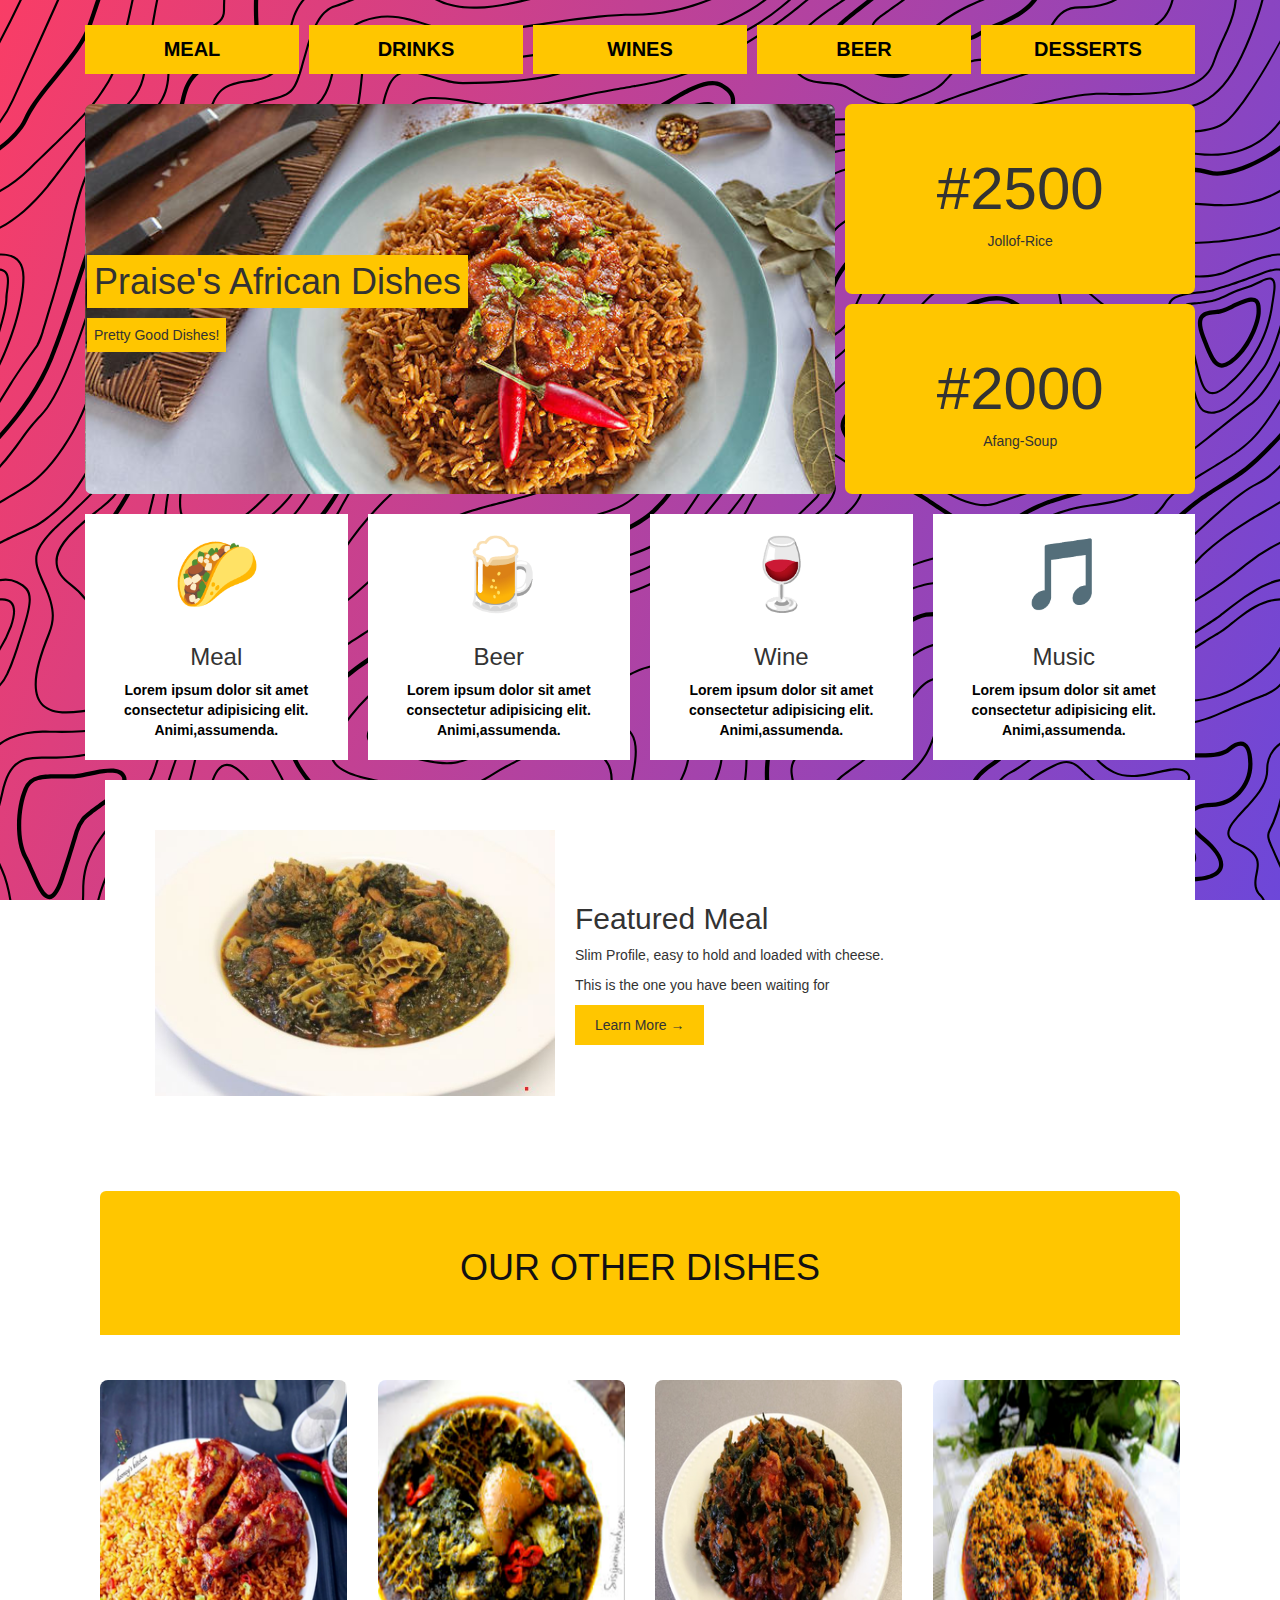
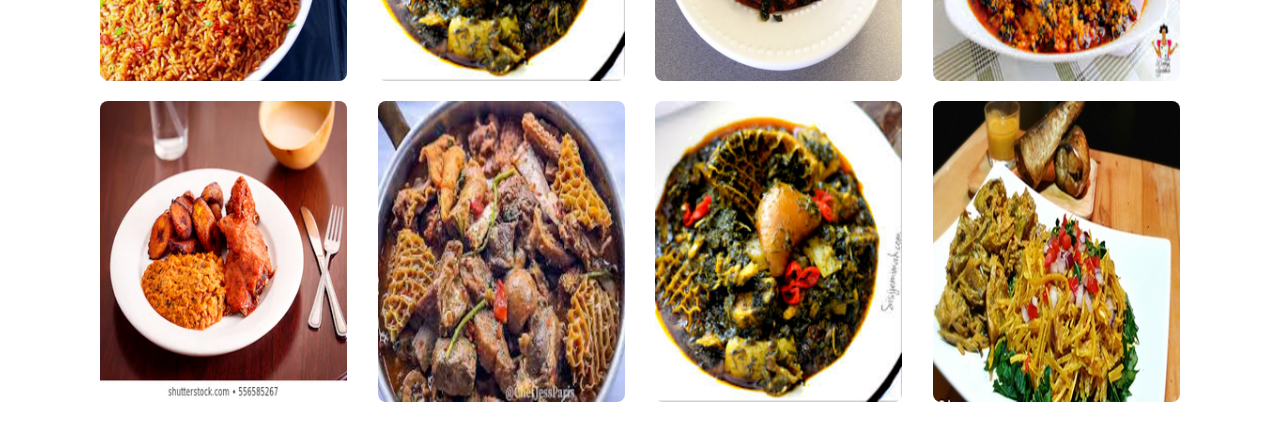
<file: index.html>
<!DOCTYPE html>

<head>
  <meta charset="utf-8">
  <meta name="Praise Akobundu" content="ResponsiveStie">
  
  <!-- Style CSS -->
  <link rel="stylesheet" href="style.css">
  <!-- Bootstrap -->
  <link rel="stylesheet" href="css/bootstrap.min.css">
  <link rel="stylesheet" href="css/bootstrap-grid.css">
  <!-- Google Fonts -->
  <link href="https://fonts.googleapis.com/css?family=Merriweather+Sans:300,300i,400,400i,700,700i,800,800i" rel="stylesheet">
  <!-- FontAwesome CSS -->
  <link href="css/font-awesome.min.css" rel="stylesheet">
  
<title>Responsive Website!</title>

</head>

<body>
    
<div class="container">  
<div class="all">
  <nav class="menu">
      
    <button aria-expanded="false" aria-controls="menu-list">
        <span class="open">☰</span>
        <span class="close">×</span>
        Menu
      </button>
      
      <ul id="menu-list">
        <li><a href="404-page.html">Meal</a></li>
        <li><a href="404-page.html">Drinks</a></li>
        <li><a href="404-page.html">Wines</a></li>
        <li><a href="404-page.html">Beer</a></li>
        <li> <a href="404-page.html">Desserts</a></li>
      </ul>
    </nav>

    <div class="top">
  <header class="hero">
    <h1>Praise's African Dishes</h1>
    <p>Pretty Good Dishes!</p>
  </header>
  <div class="cta cta1">
    <p class="price">#2500</p>
    <p>Jollof-Rice</p>
  </div>
  <div class="cta cta2">
    <p class="price">#2000</p>
    <p>Afang-Soup</p>
  </div>

</div>

<section class="features">
  <div class="feature">
    <span class="icon">🌮</span>
    <h3>Meal</h3>
    <p>Lorem ipsum dolor sit amet consectetur adipisicing elit. Animi,assumenda.</p>
  </div>
  <div class="feature">
    <span class="icon">🍺</span>
    <h3>Beer</h3>
    <p>Lorem ipsum dolor sit amet consectetur adipisicing elit. Animi,assumenda.</p>
  </div>
  <div class="feature">
    <span class="icon">🍷</span>
    <h3>Wine</h3>
    <p>Lorem ipsum dolor sit amet consectetur adipisicing elit. Animi,assumenda.</p>
  </div>
  <div class="feature">
    <span class="icon">🎵</span>
    <h3>Music</h3>
    <p>Lorem ipsum dolor sit amet consectetur adipisicing elit. Animi,assumenda.</p>
  </div>
</section>

<section class="about">
  <img src="img/Afang-Soup.jpg">
  <div class="about_details">
    <h2>Featured Meal</h2>
    <p>Slim Profile, easy to hold and loaded with cheese.</p>
    <p>This is the one you have been waiting for</p>
    <button>Learn More →</button>
  </div>
</section>

<div class="container">
  <div class="row">
    <div class=" col-12">
        <div class="page-caption">
            <h1 class="page-title">OUR OTHER DISHES</h1>
        </div>
    </div>
  </div>
</div>

<section class="gallery">
  <div class="col-xl-3 col-lg-3 col-md-6 col-sm-6 col-12 nopl nopr">
      <div class="t-block">
          <div class="t-img">
              <a href="#" class="imghover"><img src="./img/jollof-rice2.png" alt="" class="img-fluid"></a>
          </div>
      </div>
  </div>

  <div class="col-xl-3 col-lg-3 col-md-6 col-sm-6 col-12 nopl nopr">
    <div class="t-block">
        <div class="t-img">
            <a href="#" class="imghover"><img src="./img/ht.png" alt="" class="img-fluid"></a>
        </div>
    </div>
  </div>

  <div class="col-xl-3 col-lg-3 col-md-6 col-sm-6 col-12 nopl nopr">
      <div class="t-block">
          <div class="t-img">
              <a href="#" class="imghover"><img src="./img/Efo-riro4b2.png" alt="" class="img-fluid"></a>
          </div>
        </div>
  </div>
  
  <div class="col-xl-3 col-lg-3 col-md-6 col-sm-6 col-12 nopl nopr">
      <div class="t-block">
          <div class="t-img">
              <a href="#" class="imghover"><img src="./img/egusi.png" alt="" class="img-fluid"></a>
          </div>
      </div>
  </div>
  
  <div class="col-xl-3 col-lg-3 col-md-6 col-sm-6 col-12 nopl nopr">
    <div class="t-block">
        <div class="t-img">
            <a href="#" class="imghover"><img src="./img/west.png" alt="" class="img-fluid"></a>
        </div>
    </div>
  </div>

  <div class="col-xl-3 col-lg-3 col-md-6 col-sm-6 col-12 nopl nopr">
    <div class="t-block">
        <div class="t-img">
            <a href="#" class="imghover"><img src="./img/meat.png" alt="" class="img-fluid"></a>
        </div>
    </div>
</div>
<div class="col-xl-3 col-lg-3 col-md-6 col-sm-6 col-12 nopl nopr">
  <div class="t-block">
      <div class="t-img">
          <a href="#" class="imghover"><img src="./img/ht.png" alt="" class="img-fluid"></a>
      </div>
  </div>
</div>
<div class="col-xl-3 col-lg-3 col-md-6 col-sm-6 col-12 nopl nopr">
<div class="t-block">
    <div class="t-img">
        <a href="#" class="imghover"><img src="./img/ugba7.png" alt="" class="img-fluid"></a>
    </div>
</div>
</div>

</section>
</div>
<script>
const navButton = document.querySelector('button[aria-expanded]');

function toggleNav({ target }) {
  const expanded = target.getAttribute('aria-expanded') === 'true' || false;
  navButton.setAttribute('aria-expanded', !expanded);
}

navButton.addEventListener('click', toggleNav);
</script>

</body>

</html>
</file>
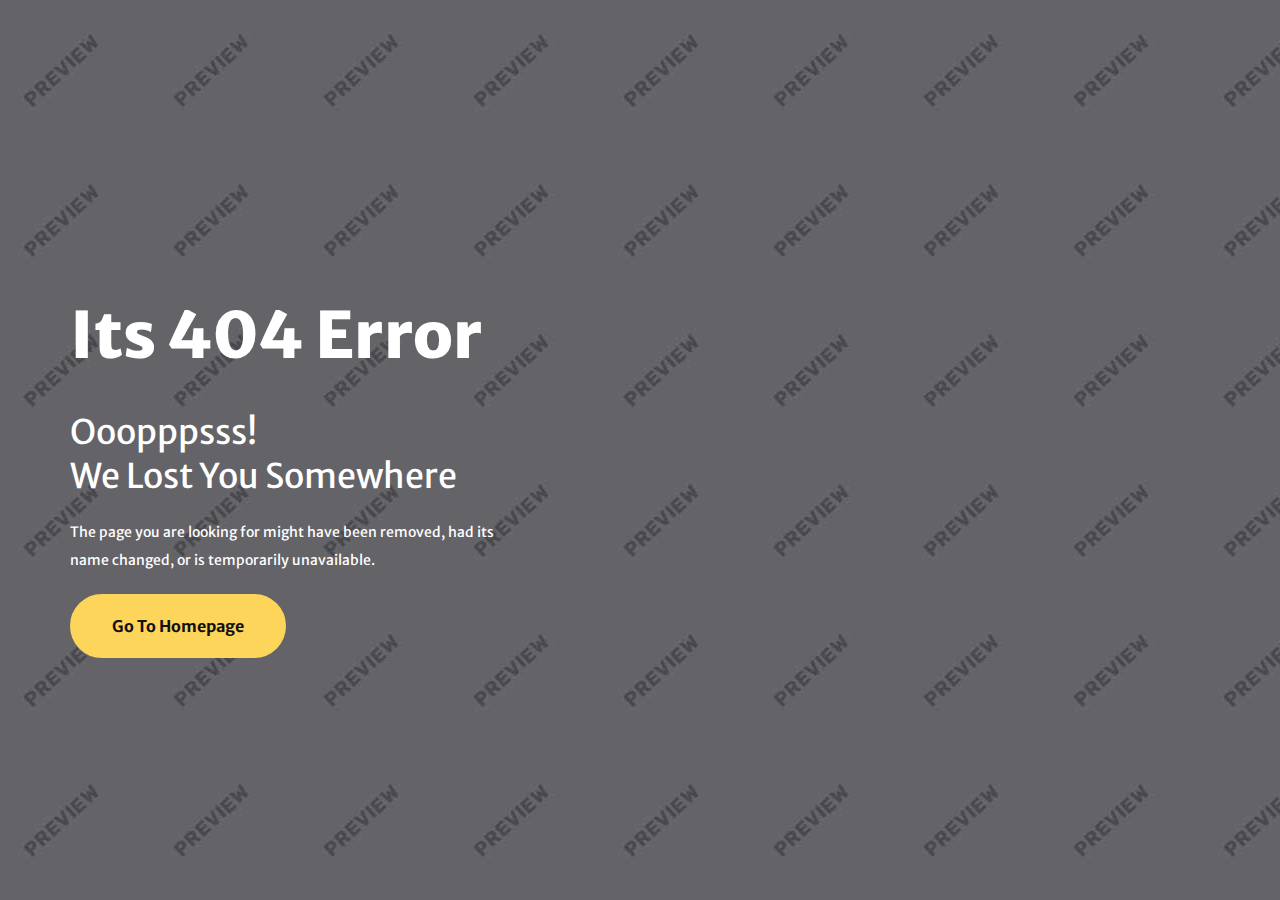
<file: 404-page.html>
<!DOCTYPE html>
<html lang="en">

<head>
    <meta charset="utf-8">
    <meta name="Praise Akobundu" content="ResponsiveStie">
    <title>404 Page</title>
    <!-- Bootstrap -->
    <link href="css/bootstrap.min.css" rel="stylesheet">
    <!-- Style CSS -->
    <link href="css/style.css" rel="stylesheet">
    <!-- Google Fonts -->
    <link href="https://fonts.googleapis.com/css?family=Merriweather+Sans:300,300i,400,400i,700,700i,800,800i" rel="stylesheet">
    <!-- FontAwesome CSS -->
    <link href="css/font-awesome.min.css" rel="stylesheet">
    
</head>
<!-- error-page -->
<body class="" style="background: url(./img/error_wrapper.jpg)no-repeat; background-position:top center; ">
    <div class="space-medium">
        <div class="container">
            <div class="row ">
                <!-- contact -->
                <div class="col-xl-5 col-lg-5 offset-1 col-md-5 col-sm-9 col-9 ">
                    <div class="error-block">
                        <h1 class="error-title">Its 404 Error</h1>
                        <div class="error-content">
                            <p class="error-text">Ooopppsss!
                                <br> We Lost You Somewhere</p>
                            <p>The page you are looking for might have been removed, had its name changed, or is temporarily unavailable.</p>
                            <a href="index.html" class="btn btn-primary">Go To Homepage</a>
                        </div>
                    </div>
                </div>
            </div>
        </div>
    </div>
</body>
<!-- /.error-page -->

</html>
</file>
<file: style.css>
body {
    background-image: url("img/topography/topography.svg"),
    linear-gradient(110deg, #f93d66, #6d47d9);
    background-attachment: fixed;
    background-size: 340px, auto;
    background-position: center;
    background-size: cover;
    font-size: 10px;
    font-family: 'Merriweather Sans', sans-serif; 
    -webkit-font-smoothing: antialiased; 

}
button {
  background: #ffc600;
  border: 0;
  padding: 10px 20px;
}

img {
  max-width: 100%;
}

/* .wrapper */

.all {
  display: grid;
  grid-gap: 20px;
}
.container {
  display: grid;
  padding: 5px;
}

.top {
  display: grid;
  grid-gap: 10px;
  grid-template-areas:
    "hero hero cta1"
    "hero hero cta2"
}

.hero {
  grid-area: hero;
  min-height: 390px;
  background: white url(img/little-lagos.jpg);
  background-size: cover;
  background-position: bottom right;
  padding: 2px;
  display: flex;
  flex-direction: column;
  align-items: start;
  justify-content: center;
  border-radius: 7px;
}

.hero > * {
  background:#ffc600;
  padding: 7px;
}

.cta {
  background: #ffc600;
  display: grid;
  align-items: center;
  justify-items: center;
  align-content: center;
}

.cta p {
  margin: 0;
}

.cta1 {
  grid-area: cta1;
  background: #ffc600;
  border-radius: 7px;
}

.cta2 {
  grid-area: cta2;
  background:#ffc600;
  border-radius: 7px;
}

.price {
  font-size: 60px;
  font-weight: 100;
  text-align: center;
}
.a{
  text-align: center;
  font-size: large;
  font-family: 'Montserrat', sans-serif;
}
/* Navigation */

.menu ul {
  display: grid;
  grid-gap: 10px;
  padding: 0;
  list-style: none;
  font-weight: bold;
  grid-template-columns: repeat(auto-fit, minmax(100px, 1fr));
}

.menu a {
  background: #ffc600;
  display: block;
  text-decoration: none;
  padding: 10px;
  text-align: center;
  color: black;
  text-transform: uppercase;
  font-size: 20px;
}
  

[aria-controls="menu-list"] 
{
  display: none;
}

/* Features! */

.features {
  display: grid;
  grid-gap: 20px;
  grid-template-columns: repeat(auto-fit, minmax(200px, 1fr));
}

.feature {
  background: white;
  padding: 10px;
  text-align: center;
  font-weight: bold;
}

.feature .icon {
  font-size: 70px;
}
.feature p {
  color: black;
}

/* About Section */

.about {
  background: white;
  padding:50px;
  display: grid;
  grid-template-columns: 400px 1fr;
  align-items: center;
  margin-left: 20px;
}
.about_details {
 
  margin-left: 20px;
}

/* Gallery! */
.t-block { }
.t-img { margin-bottom: 20px; }
.t-img img { border-radius: 8px; }

.container {
  display: grid;
  grid-gap: 20px;
}

.page-caption { 
  padding-top: 37px; 
  padding-bottom: 37px; 
  color: #121113; 
  background-color: #ffc600;
  text-align: center; 
  width: 100%; 
  border-top-left-radius: 6px; 
  border-top-right-radius: 6px;
}


@media (max-width: 1000px) {
  .menu {
    perspective: 800px;
  }
  [aria-controls="menu-list"] {
    display: block;
    margin-bottom: 10px;
  }

  .menu ul {
    max-height: 0;
    overflow: hidden;
    transform: rotateX(90deg);
    transition: all 0.5s;
  }

  [aria-expanded="true"] ~ ul {
    display: grid;
    max-height: 500px;
    transform: rotateX(0);
  }

  [aria-expanded="false"] .close {
    display: none;
  }

  [aria-expanded="true"] .close {
    display: inline-block;
  }

  [aria-expanded="true"] .open {
    display: none;
  }

}

@media (max-width: 700px) {
  .top {
    grid-template-areas:
      "hero hero"
      "cta1 cta2"
  }
  /* About */
  .about {
    grid-template-columns: 1fr;
  }
}

@media (max-width: 500px) {
  .top {
    grid-template-areas:
      "hero"
      "cta1"
      "cta2"
  }
</file>
<file: css/style.css>
body { -webkit-font-smoothing: antialiased; 
  text-rendering: optimizeLegibility; font-family: 'Merriweather Sans', sans-serif; 
  letter-spacing: 0px; font-size: 14px; color: #36333c; font-weight: 400; line-height: 26px; }
.wrapper { margin: 0px 41px 41px 41px; }
h1, h2, h3, h4, h5, h6 { letter-spacing: 0px; font-weight: 300; color: #1c1e22; margin: 0px 0px 15px 0px; font-family: 'Merriweather Sans', sans-serif; }
h1 { font-size: 40px; }
h2 { font-size: 34px; }
h3 { font-size: 24px; font-weight: 400; }
h4 { font-size: 20px; font-weight: 400; }
h5 { font-size: 16px; }
h6 { font-size: 14px; }
p { margin: 0 0 20px; line-height: 2; }
p:last-child { margin: 0px; }
ul, ol { }
a { text-decoration: none; color: #121113; -webkit-transition: all 0.3s; -moz-transition: all 0.3s; transition: all 0.3s; }
a:focus, a:hover { text-decoration: none; color: #3d0f82; }
sub { bottom: 0em; }
.lead { font-size: 21px; font-weight: 300; line-height: 1.6; font-family: 'Merriweather Sans', sans-serif; color: #36333c; margin-bottom: 20px; }
.firstcharacter { float: left; font-size: 95px; line-height: 60px; padding-top: 16px; padding-right: 8px; padding-left: 0px; color: #121113; }
blockquote { padding: 30px; margin: 0 0 30px; font-size: 18px; border: 2px solid #edd818; background-color: transparent; font-weight: 300; color: #121113; line-height: 28px; }
.blockquote-reverse, blockquote.pull-right { border: 2px solid #edd818; padding: 30px; margin: 0 0 30px; font-size: 18px; }
.qoute-icon { }
.blockquote-content { }
.blockquote-text { font-family: 'Merriweather Sans', sans-serif; color: #525756; font-weight: 400; font-size: 23px; line-height: 1.6; }
strong { color: #2e3139; font-weight: 700; }
hr { border-top: 1px solid #eee; margin-bottom: 40px; margin-top: 40px; }
.list-none { list-style: none; padding: 0; }
.search-icon { line-height: 2.6; }

/*-----------------------
   2 Form Elements:
-------------------------*/
label { }
.control-label { font-size: 14px; text-transform: capitalize; color: #20232b; margin-bottom: 8px; letter-spacing: 0px; font-weight: 400; }
.form-control:focus { }
textarea.form-control { height: 120px; }
.required { }
.form-group { margin-bottom: 5px; }
select.form-control:not([size]):not([multiple]) { height: 70px; }
.hero-section .form-control { border: 1px solid #8c897d; height: 58px; }
.form-control { border-radius: 8px; font-size: 12px; font-weight: 400; width: 100%; height: 70px; padding: 14px 18px; line-height: 1.42857143; border: 1px solid #dedbe3; background-color: #f8f8f9; text-transform: capitalize; letter-spacing: 0px; margin-bottom: 16px; -webkit-box-shadow: inset 0 0px 0px rgba(0, 0, 0, .075); box-shadow: inset 0 0px 0px rgba(0, 0, 0, .075); -webkit-appearance: none; }
.form-control:focus { color: #121113 !important; outline: 0; -webkit-box-shadow: none; box-shadow: none; border-color: #d6dadf; }
input::-webkit-input-placeholder { color: #121113 !important; }
textarea::-webkit-input-placeholder { color: #121113 !important; }
.input-group-addon { background-color: transparent; border: 1px solid #eee; border-radius: 0px; position: absolute; right: 16px; top: 23px; font-size: 12px; }
.focus { border: 1px solid #d2cfd7; }
.focus:focus { border: 1px solid #d2cfd7; }
.has-success .form-control { border-color: #3c763d; background-color: #f8f8f9; box-shadow: none; }
.has-success .form-control:focus { border-color: #3c763d; outline: 0; -webkit-box-shadow: none; box-shadow: none; }
.has-error .form-control { border-color: #a94442; background-color: #f8f8f9; box-shadow: none; }
.has-error .form-control:focus { border-color: #34b2a4; outline: 0; -webkit-box-shadow: none; box-shadow: none; }
.input-group-addon:last-child { border-left: 0; border-right: transparent; border-top: transparent; border-bottom: transparent; }
.input-group-addon i { color: #0e142e; }
.btn-select { font-size: 14px; }
select option { margin: 40px; background: rgba(255, 255, 255, 1); color: #7a7f94; text-shadow: 0 1px 0 rgba(0, 0, 0, 0.4); position: relative; }
select.form-control { position: relative; }
select { border-radius: 0px; font-size: 14px; font-weight: 700; width: 100%; padding: 14px; line-height: 1.42857143; border: 1px solid #e0e5e9; background-color: #fff; text-transform: capitalize; -webkit-appearance: none; -webkit-box-shadow: inset 0 0px 0px rgba(0, 0, 0, .075); box-shadow: inset 0 0px 0px rgba(0, 0, 0, .075); }
.select { position: relative; display: block; line-height: 3; overflow: hidden; }
select { width: 100%; height: 100%; margin: 0; padding: 0 0 0 .5em; cursor: pointer; color: #FFF; font-size: 16px; }
.select::after { position: absolute; top: 0; right: 0; bottom: 0; padding: 10px 17px 0px 0px; background: transparent; pointer-events: none; font-family: FontAwesome; content: "\f107"; font-size: 16px; }
.select:hover::after { color: #023981; }
.select::after { -webkit-transition: .25s all ease; -o-transition: .25s all ease; transition: .25s all ease; }
select option { -webkit-border-radius: 5px; -moz-border-radius: 5px; border-radius: 5px; cursor: pointer; padding: 10px; width: 100%; background-color: #fff; font-family: 'Merriweather Sans', sans-serif; }
.input-group>.custom-select:not(:last-child), .input-group>.form-control:not(:last-child) { border-top-right-radius: 4px; border-bottom-right-radius: 4px; }
#datepicker { }
.default-skin .ui-widget-header { border: 1px solid #e4e7e9; background: #f3f6f8; color: #fff; font-weight: bold; }
.default-skin .ui-state-highlight, .default-skin .ui-widget-content .ui-state-highlight, .default-skin .ui-widget-header .ui-state-highlight { border: 1px solid #e4e7e9; background: #f3f6f8; color: #fff; }

/*------------------------
Radio & Checkbox CSS
-------------------------*/
input[type=radio].with-font, input[type=checkbox].with-font { border: 0; clip: rect(0 0 0 0); height: 1px; margin: -1px; overflow: hidden; padding: 0; position: absolute; width: 1px; }
input[type=radio].with-font~label:before, input[type=checkbox].with-font~label:before { font-family: FontAwesome; display: inline-block; content: "\f1db"; letter-spacing: 10px; font-size: 1.2em; color: #c7c7cd; width: 1.4em; }
input[type=radio].with-font:checked~label:before, input[type=checkbox].with-font:checked~label:before { content: "\f111"; font-size: 1.2em; color: #300b66; letter-spacing: 5px; }
input[type=checkbox].with-font~label:before { content: "\f096"; }
input[type=checkbox].with-font:checked~label:before { content: "\f046"; color: #300b66; }
input[type=radio].with-font:focus~label:before, input[type=checkbox].with-font:focus~label:before, input[type=radio].with-font:focus~label, input[type=checkbox].with-font:focus~label { }

/*-------------- align ------------*/

/* =WordPress Core
-------------------------------------------------------------- */

.alignnone { margin: 5px 20px 20px 0; }
.aligncenter, div.aligncenter { display: block; margin: 5px auto 5px auto; }
.alignright { float: right; margin: 0px 0 20px 30px; border-radius: 8px; }
.alignleft { float: left; margin: 0px 20px 0px 0; border-radius: 8px; }
a img.alignright { float: right; margin: 0px 0 30px 30px; }
a img.alignnone { margin: 5px 20px 20px 0; }
a img.alignleft { float: left; margin: 5px 20px 20px 0; }
a img.aligncenter { display: block; margin-left: auto; margin-right: auto; }
.wp-caption { background: #fff; border: 1px solid #f0f0f0; max-width: 96%;    /* Image does not overflow the content area */ padding: 5px 3px 10px; text-align: center; }
.wp-caption.alignnone { margin: 5px 20px 20px 0; }
.wp-caption.alignleft { margin: 5px 20px 20px 0; }
.wp-caption.alignright { margin: 5px 0 20px 20px; }
.wp-caption img { border: 0 none; height: auto; margin: 0; max-width: 98.5%; padding: 0; width: auto; }
.wp-caption p.wp-caption-text { font-size: 11px; line-height: 17px; margin: 0; padding: 0 4px 5px; }

/*-----------------------------------
   3. Buttons 
-----------------------------------*/
.btn { font-family: 'Merriweather Sans', sans-serif; font-size: 16px; text-transform: capitalize; font-weight: 700; padding: 14px 40px; letter-spacing: 0px; border-radius: 50px; line-height: 2; -webkit-transition: all 0.3s; -moz-transition: all 0.3s; transition: all 0.3s; word-wrap: break-word; white-space: normal !important; }
.btn-primary { background-color: #fcd55a; color: #121113; border: 2px solid #fcd55a; }
.btn-primary:hover { background-color: #efbf25; color: #121113; border: 2px solid #efbf25; }
.btn-primary.focus, .btn-primary:focus { background-color: #efbf25; color: #121113; border: 2px solid #efbf25; box-shadow: 0 0 0 0.2rem rgba(239, 191, 37, .5); color: #121113; }
.btn-default { background-color: #3d0f82; color: #fff; border: 2px solid #3d0f82; }
.btn-default:hover { background-color: transparent; color: #3d0f82; border: 2px solid #3d0f82; }
.btn-default.focus, .btn-default:focus { background-color: transparent; color: #3d0f82; border: 1px solid #3d0f82; }
.btn-outline { }
.btn.btn-outline { }
.btn-outline:hover { }
.btn-outline.focus, .btn-outline:focus { }
.btn-secondary { }
.btn.btn-secondary { }
.btn-secondary:hover { }
.btn-secondary.focus, .btn-secondary:focus { }
.btn-lg { padding: 16px 45px; font-size: 18px; }
.btn-sm { padding: 10px 34px; font-size: 14px; }
.btn-xs { padding: 10px 24px; font-size: 12px; }
.btn-white { color: #121113; background: #fff; }
.btn-white:hover { background-color: #fff; color: #121113; }
.btn-white.focus, .btn-white:focus { background-color: #fff; color: #121113; }
.btn-white-outline { color: #fff; background: transparent; border: 2px solid #fff; }
.btn-white-outline:hover { background-color: #fff; color: #161718; }
.btn-white-outline.focus, .btn-white-outline:focus { background-color: #fff; color: #161718; }
.btn-link { color: #121113; font-size: 14px; font-weight: 800; text-transform: capitalize; -webkit-transition: all 0.3s; -moz-transition: all 0.3s; transition: all 0.3s; position: relative; letter-spacing: 0px; }
.btn-link i { font-size: 14px; padding-left: 10px; }
.btn-link:hover { color: #3d0f82; text-decoration: none; }
.btn-link:hover i { color: #3d0f82; text-decoration: none; }
button.btn { margin-right: -1px; }

/*-----------------------------------
   4. General / Elements 
-----------------------------------*/

/*----------------------- 
   4.1 Section space :
-------------------------*/

/*Note: Section space help to create top bottom space;*/

.space-small { padding-top: 60px; padding-bottom: 60px; }
.space-medium { padding-top: 100px; padding-bottom: 100px; }
.space-large { padding-top: 140px; padding-bottom: 140px; }
.space-ex-large { padding-top: 160px; padding-bottom: 160px; }
.content { padding-top: 80px; padding-bottom: 80px; }

/*----------------------
  4.2 Margin Space
-----------------------*/
.ml30 { margin-left: 30px; }
.mb10 { margin-bottom: 10px; }
.mb20 { margin-bottom: 20px; }
.mb30 { margin-bottom: 30px; }
.mb35 { margin-bottom: 35px; }
.mb40 { margin-bottom: 40px; }
.mb60 { margin-bottom: 60px; }
.mb80 { margin-bottom: 80px; }
.mb100 { margin-bottom: 100px; }
.mb130 { margin-bottom: 130px; }
.mt0 { margin-top: 0px; }
.mt10 { margin-top: 10px; }
.mt20 { margin-top: 20px; }
.mt30 { margin-top: 30px; }
.mt40 { margin-top: 40px; }
.mt60 { margin-top: 60px; }
.mt70 { margin-top: 70px; }
.mt80 { margin-top: 80px; }
.mt100 { margin-top: 100px; }

/*----- less margin space from top --*/
.mt-20 { margin-top: -20px; }
.mt-40 { margin-top: -40px; }
.mt-60 { margin-top: -60px; }
.mt-80 { margin-top: -80px; }

/*-----------------------
  4.3 Padding space
-------------------------*/
.nopadding { padding: 0px; }
.nopr { padding-right: 0px; }
.nopl { padding-left: 0px; }
.pinside10 { padding: 10px; }
.pinside20 { padding: 20px; }
.pinside30 { padding: 30px; }
.pinside40 { padding: 40px; }
.pinside50 { padding: 50px; }
.pinside60 { padding: 60px; }
.pinside80 { padding: 80px; }
.pinside130 { padding: 130px; }
.pdt10 { padding-top: 10px; }
.pdt20 { padding-top: 20px; }
.pdt30 { padding-top: 30px; }
.pdt40 { padding-top: 40px; }
.pdt60 { padding-top: 60px; }
.pdt80 { padding-top: 80px; }
.pdb10 { padding-bottom: 10px; }
.pdb20 { padding-bottom: 20px; }
.pdb30 { padding-bottom: 30px; }
.pdb40 { padding-bottom: 40px; }
.pdb60 { padding-bottom: 60px; }
.pdb80 { padding-bottom: 80px; }
.pdb150 { padding-bottom: 150px; }
.pdl10 { padding-left: 10px; }
.pdl20 { padding-left: 20px; }
.pdl30 { padding-left: 30px; }
.pdl40 { padding-left: 40px; }
.pdl60 { padding-left: 60px; }
.pdl80 { padding-left: 80px; }
.pdr10 { padding-right: 10px; }
.pdr20 { padding-right: 20px; }
.pdr30 { padding-right: 30px; }
.pdr40 { padding-right: 40px; }
.pdr60 { padding-right: 60px; }
.pdr80 { padding-right: 80px; }
.pdtb40 { padding-bottom: 40px; padding-top: 40px; }

/*--------------------------------
4.4 Background & Block color 
----------------------------------*/
.bg-light { background-color: #fffcf7 !important; }
.bg-line { background-color: #fff; border: 60px solid #e9ebef; padding-top: 80px; padding-bottom: 80px; }
.bg-primary { background-color: #ffcd00; }
.bg-default { background-color: #3d0f82; }
.bg-white { }
.bg-gradient { }
.outline { }
.section-title { margin-bottom: 50px; text-align: center; }
.title { color: #121113; }
.title-bold { font-weight: 700; }
.small-title { }
.text-default { color: #304496; }
.text-primary { color: #e6cc2c; }
.text-green { color: #43cf22; }
.text-black { color: #121113; }
.text-yellow { color: #ff9000; }
.text-secondary { color: #575a65; }
.text-light { color: #f4f4f6; }
.primary-sidebar { }
.secondary-sidebar { }
.well-block { background-color: transparent; padding: 55px 45px; margin-bottom: 30px; border: 1px solid #dedbe3; border-radius: 8px; }
.well-bg-block { background-color: #fffbf4; padding: 40px 40px 20px 40px; margin-bottom: 30px; border: 1px solid #e2ded8; border-radius: 8px; }
.divider-line { border-bottom: 1px solid #eee; margin-top: 30px; margin-bottom: 30px; }
.bg-box { background-color: #eff6f5; padding: 40px; }

/*--------------------------------
4.5 Features Block 
----------------------------------*/
.feature { }
.features-section { }
.feature-icon { }
.feature-content { }
.feature-inner { }
.feature-outline { }

/*--- Feature left  class ---*/
.feature-left { border-bottom: 1px solid #dedbe3; padding-bottom: 45px; margin-bottom: 40px; }
.feature-left .feature-icon { float: left; display: inline-block; padding-right: 35px; }
.feature-left .feature-content { display: inline-block; }
.feature-left:last-child { border-bottom: transparent; padding-bottom: 0px; margin-bottom: 0px; }

/*--- Feature center class ---*/
.feature-center { }
.feature-center .feature-icon { }
.feature-center .feature-content { }
.feature-boxed { }
.feature-boxed .feature-icon { }
.feature-boxed .feature-content { }

/*--- Feature list class ---*/
.feature-list { }
.feature-list ul { }
.feature-list ul li { }
.feature-list li:before { }
.feature-blurb-block { }
.feature-blurb-head { }
.feature-blurb-content { }
.blurb-small-text { }
.blurb-title { }

/*--------------------------------
4.6 Bullet/arrow
----------------------------------*/
.arrow { position: relative; }
.arrow li { padding-left: 15px; line-height: 30px; }
.arrow li:before { font-family: "FontAwesome"; display: inline-block; position: absolute; left: 0; font-size: 14px; color: #36333c; content: '\f058'; }
.angle { position: relative; }
.angle li { padding-left: 15px; line-height: 30px; }
.angle li:before { font-family: "FontAwesome"; display: inline-block; position: absolute; left: 0; font-size: 14px; color: #36333c; content: '\f105'; }
.star { position: relative; }
.star li { padding-left: 22px; line-height: 30px; font-size: 14px; }
.star li:before { font-family: "FontAwesome"; display: inline-block; position: absolute; left: 0; font-size: 14px; color: #36333c; content: '\f005'; }

/*--------------------------------
4.7 Call to actions 
----------------------------------*/
.newsletter-wrapper { padding-top: 120px; padding-bottom: 102px; color: #fff; }
.newsletter-title { font-size: 44px; color: #fff; }
.newsletter-wrapper .form-control { height: 64px; }
.newsletter-wrapper .form-control:focus { color: #121113 !important; outline: 0; -webkit-box-shadow: none; box-shadow: none; border-color: #fcd55a; }
.newsletter-wrapper input::-webkit-input-placeholder { color: #121113 !important; }
.newsletter-btn { padding: 14px 44px; position: relative; border-top-left-radius: 0px; border-bottom-left-radius: 0px; right: 3px; }
.newsletter-overlay { }
.widget-form { background-color: #3d0f82; padding: 40px; border-radius: 8px; margin-bottom: 30px; }
.widget-form .form-group { margin-bottom: 15px; }
.widget-form .form-control { margin-bottom: 0px; }
.widget-map { border-radius: 8px; }
.widget-primary { background-color: #fcd55a; padding: 40px 40px 20px; border-radius: 8px; margin-bottom: 30px; }
.widget-primary-title { color: #121113; font-size: 28px; font-weight: 400; text-transform: capitalize; margin-bottom: 25px; }
.widget-default { text-align: center; background-color: #3d0f82; padding: 40px 30px; border-radius: 8px; margin-bottom: 30px; color: #b4aac2; }
.widget-default-title { color: #fff; font-size: 24px; font-weight: 300; text-transform: capitalize; margin-bottom: 15px; }
.question-icon { margin-bottom: 30px; }

/*--------------------------------
4.8 Image Hover Effect 
----------------------------------*/
img { width: auto; max-width: 100%; height: auto; margin: 0; padding: 0; border: none; line-height: normal; vertical-align: middle; }
.imghover { display: block; position: relative; max-width: 100%; }
.imghover::before, .imghover::after { display: block; position: absolute; content: ""; text-align: center; opacity: 0; border-radius: 6px; }
.imghover::before { top: 0; right: 0; bottom: 0; left: 0; }
.imghover::after { top: 50%; left: 50%; padding: 10px; line-height: 10px; margin: -25px 0 0 -25px; content: ""; font-family: "FontAwesome"; font-size: 30px; }
.imghover:hover::before, .imghover:hover::after { opacity: 1; }
.imghover:hover::before { background: rgba(61, 15, 130, .70); }
.imghover:hover::after { color: #fff; }
.rounded { border-radius: 8px !important; }

/*--------------------------------
4.9 Icon 
----------------------------------*/

/*--------------------------------
5 Header / Navigations 
----------------------------------*/

/*--------------------
   5.1 Header Regular 
----------------------*/

.top-header { background-color: #fff; border-bottom: 1px solid #eeeeee; }
.top-header ul { padding: 0px; margin: 0px; }
.top-header ul li { float: left; border-right: 1px solid #eee; margin-right: 15px; padding: 6px 39px 6px 0px; }
.top-header ul li:last-child { border-right: 0px; }
.top-header-content { font-size: 14px; }
.top-social { border-right: 1px solid #eee; padding-top: 6px; padding-bottom: 6px; }
.top-social a { font-size: 14px; color: #36333c; }
.top-social a:hover { color: #5314a8; }
.header-wrapper { background-color: #fff; border-bottom: 1px solid #eee; z-index: 9; position: relative; }
.header { padding-top: 25px; padding-bottom: 20px; }
.logo { }
.top-header-icon { font-size: 14px; background: -webkit-radial-gradient(33% 100% circle, #FED373 4%, #F15245 30%, #D92E7F 62%, #9B36B7 85%, #515ECF); background: radial-gradient(circle at 33% 100%, #3d0f82 4%, #8900a9 30%, #8c39bb 62%, #3a0c80 85%, #a583bd); -webkit-background-clip: text; -webkit-text-fill-color: transparent; padding-right: 8px; }
.search { font-size: 14px; background: -webkit-radial-gradient(33% 100% circle, #FED373 4%, #F15245 30%, #D92E7F 62%, #9B36B7 85%, #515ECF); background: radial-gradient(circle at 33% 100%, #3d0f82 4%, #8900a9 30%, #8c39bb 62%, #3a0c80 85%, #a583bd); -webkit-background-clip: text; -webkit-text-fill-color: transparent; padding-top: 10px; }

/*--------------------------
   5.2 Navigations Regular
----------------------------*/
.navigation { }
#navigation { float: right; }
#navigation, #navigation ul, #navigation ul li, #navigation ul li a, #navigation #menu-button { margin: 0; padding: 0; border: 0; list-style: none; line-height: 1; display: block; position: relative; -webkit-box-sizing: border-box; -moz-box-sizing: border-box; box-sizing: border-box; }
#navigation:after, #navigation>ul:after { content: "."; display: block; clear: both; visibility: hidden; line-height: 0; height: 0; }
#navigation #menu-button { display: none; }
#navigation { font-family: 'Merriweather Sans', sans-serif; -webkit-font-smoothing: antialiased; text-rendering: optimizeLegibility; }
#navigation>ul>li { float: left; }
#navigation.align-center>ul { font-size: 0; text-align: center; }
#navigation.align-center>ul>li { display: inline-block; float: none; }
#navigation.align-center ul ul { text-align: left; }
#navigation.align-right>ul>li { float: right; }
#navigation>ul>li>a { padding: 18px 20px; font-size: 14px; color: #121113; letter-spacing: 0px; text-decoration: none; font-weight: 400; text-transform: capitalize; }
#navigation>ul>li:hover>a { color: #3d0f82; background-color: transparent; border-radius: 0px; }
#navigation>ul>li.has-sub>a { padding-right: 36px; }

/*#navigation>ul>li>a:after {
  position: absolute;
  top: 16px;
  right: -3px;
  height: 2px;
  display: block;
  content: '/';
}*/
#navigation>ul>li.has-sub>a:before { position: absolute; right: 17px; font-family: FontAwesome; content: "\f107"; -webkit-transition: all .25s ease; -moz-transition: all .25s ease; -ms-transition: all .25s ease; -o-transition: all .25s ease; transition: all .25s ease; }

/*#navigation > ul > li.has-sub:hover > a:before {top: 23px; height: 0; }*/
#navigation ul ul { position: absolute; left: -9999px; margin: 0px; }
#navigation.align-right ul ul { text-align: right; }
#navigation ul ul li { top: 21px; height: 0; -webkit-transition: all .25s ease; -moz-transition: all .25s ease; -ms-transition: all .25s ease; -o-transition: all .25s ease; transition: all .25s ease; }
#navigation li:hover>ul { left: auto; }
#navigation.align-right li:hover>ul { left: auto; right: 0; }
#navigation li:hover>ul>li { height: 51px; }
#navigation ul ul ul { margin-left: 100%; top: 0; }
#navigation.align-right ul ul ul { margin-left: 0; margin-right: 100%; }
#navigation ul ul li a { background-color: #fff; padding: 18px 20px; width: 245px; font-size: 14px; text-decoration: none; color: #121113; font-weight: 400; text-transform: capitalize; letter-spacing: 0px; border: 1px solid #eeeeee; }
#navigation ul ul li:first-child>a { border-top-right-radius: 0px; }
#navigation ul ul li:last-child>a { border-bottom-right-radius: 0px; border-bottom-left-radius: 0px; }
#navigation ul ul li:last-child>a, #navigation ul ul li.last-item>a { }
#navigation ul ul li:hover>a, #navigation ul ul li a:hover { color: #fff; background-color: #3d0f82; border: 1px solid #3d0f82; }
#navigation ul ul li.has-sub>a:after { position: absolute; top: 16px; right: 11px; width: 8px; height: 2px; display: block; background: #dddddd; content: ''; }
#navigation.align-right ul ul li.has-sub>a:after { right: auto; left: 11px; }
#navigation ul ul li.has-sub>a:before { position: absolute; top: 13px; right: 14px; display: block; width: 2px; height: 8px; background: #dddddd; content: ''; -webkit-transition: all .25s ease; -moz-transition: all .25s ease; -ms-transition: all .25s ease; -o-transition: all .25s ease; transition: all .25s ease; }
#navigation.align-right ul ul li.has-sub>a:before { right: auto; left: 14px; }
#navigation ul ul>li.has-sub:hover>a:before { top: 17px; height: 0; }
#navigation.small-screen { width: 100%; }
#navigation.small-screen ul { width: 100%; display: none; border: 1px solid #eee; margin-top: -2px; }
#navigation.small-screen.align-center>ul { text-align: left; }
#navigation.small-screen ul li { width: 100%; border-top: 1px solid #eee; top: auto; background-color: transparent; }
#navigation.small-screen ul ul li, #navigation.small-screen li:hover>ul>li { height: auto; }
#navigation.small-screen ul li a, #navigation.small-screen ul ul li a { width: 100%; border-bottom: 0; padding: 20px 15px; color: #121113; }
#navigation.small-screen>ul>li>a:after { position: absolute; top: 16px; right: -3px; height: 2px; display: block; content: ''; }
#navigation.small-screen>ul>li { float: none; }
#navigation.small-screen ul ul li a { padding-left: 25px; }
#navigation.small-screen ul ul ul li a { padding-left: 35px; }
#navigation.small-screen ul ul li a { color: #121113; background: transparent; margin: 0px; border-bottom: transparent; }
#navigation.small-screen ul ul li:hover>a, #navigation.small-screen ul ul li.active>a { color: #fff; background-color: #3d0f82; }
#navigation.small-screen ul ul, #navigation.small-screen ul ul ul, #navigation.small-screen.align-right ul ul { position: relative; left: 0; width: 100%; margin: 0; text-align: left; }
#navigation.small-screen>ul>li.has-sub>a:after, #navigation.small-screen>ul>li.has-sub>a:before, #navigation.small-screen ul ul>li.has-sub>a:after, #navigation.small-screen ul ul>li.has-sub>a:before { display: none; }
#navigation.small-screen #menu-button { display: block; padding: 20px 10px; color: #121113; cursor: pointer; font-size: 14px; text-transform: uppercase; font-weight: 600; background-color: transparent; border: 1px solid #eee; }
#navigation.small-screen #menu-button:after { position: absolute; top: 20px; right: 17px; display: block; height: 12px; width: 20px; border-top: 2px solid #121113; border-bottom: 2px solid #121113; content: ''; }
#navigation.small-screen #menu-button:before { position: absolute; top: 25px; right: 17px; display: block; height: 2px; width: 20px; background: #121113; content: ''; }
#navigation.small-screen #menu-button.menu-opened:after { top: 23px; border: 0; height: 2px; width: 10px; background: #121113; -webkit-transform: rotate(45deg); -moz-transform: rotate(45deg); -ms-transform: rotate(45deg); -o-transform: rotate(45deg); transform: rotate(45deg); }
#navigation.small-screen #menu-button.menu-opened:before { top: 23px; background: #121113; width: 10px; -webkit-transform: rotate(-45deg); -moz-transform: rotate(-45deg); -ms-transform: rotate(-45deg); -o-transform: rotate(-45deg); transform: rotate(-45deg); }
#navigation.small-screen .submenu-button { position: absolute; z-index: 99; right: 0; top: 0; display: block; border-left: 1px solid #eee; height: 54px; width: 53px; cursor: pointer; }
#navigation.small-screen .submenu-button.submenu-opened { }
#navigation.small-screen ul ul .submenu-button { height: 34px; width: 34px; }
#navigation.small-screen .submenu-button:after { position: absolute; top: 25px; right: 20px; width: 8px; height: 2px; display: block; background: #111213; content: ''; }
#navigation.small-screen ul ul .submenu-button:after { top: 15px; right: 13px; }
#navigation.small-screen .submenu-button.submenu-opened:after { background:; }
#navigation.small-screen .submenu-button:before { position: absolute; top: 22px; right: 23px; display: block; width: 2px; height: 8px; background: #121113; content: ''; }
#navigation.small-screen ul ul .submenu-button:before { top: 12px; right: 16px; }
#navigation.small-screen .submenu-button.submenu-opened:before { display: none; }
#navigation.small-screen.select-list { padding: 5px; }
#navigation.small-screen>ul>li>a { border-left: 0px; margin: 0; border-right: 0px; }
#navigation.small-screen>ul>li:hover>a { border-left: transparent; border-right: transparent; background-color: #3d0f82; color: #fff; }

/*----------------------------------------------
   5.4 Page Header
----------------------------------------------*/
.page-header { background: url(../images/pageheader.jpg) no-repeat; margin: 0px; padding-top: 250px; padding-bottom: 0px; border: 0px; background-size: cover; background-position: center; }
.page-caption { padding-top: 37px; padding-bottom: 37px; color: #121113; background-color: #fff; text-align: center; width: 100%; border-top-left-radius: 6px; border-top-right-radius: 6px; }
.page-title { font-size: 36px; line-height: 1; color: #121113; font-weight: 300; margin-bottom: 0px; }

/*-----------------------------------
   6. Slider / Hero-section
-------------------------------------*/
.slider { margin-bottom: -10px; }
.slider-img { position: relative; width: 100%; height: 600px; }
.slider-img img { position: relative; z-index: -1; }
.slider-captions { position: absolute; bottom: 190px; width: 100%; color: #fff; text-align: left; }
.slider-title { color: #fff; font-size: 44px; font-weight: 800; line-height: 56px; text-transform: uppercase; margin-bottom: 20px; }
.slider .owl-theme .owl-nav { line-height: 1; text-align: center; -webkit-tap-highlight-color: transparent; }
.slider .owl-theme .owl-nav .owl-prev { position: absolute; top: 42%; left: 0px; color: #60586d; font-size: 60px; margin: 12px; padding: 10px; background: transparent; display: inline-block; cursor: pointer; border-radius: 4px; height: 40px; width: 40px; }
.slider .owl-theme .owl-nav .owl-next { position: absolute; top: 42%; right: 4px; color: #60586d; font-size: 60px; margin: 12px; padding: 10px; background: transparent; display: inline-block; cursor: pointer; border-radius: 4px; height: 40px; width: 40px; }
.slider .owl-theme .owl-nav .owl-prev:hover { background-color: transparent; text-decoration: none; color: #fff; }
.slider .owl-theme .owl-nav .owl-next:hover { background-color: transparent; text-decoration: none; color: #fff; }
.slider .owl-theme .owl-dots { }
.slider .owl-theme .owl-dots .owl-dot { display: none; }
.slider .owl-theme .owl-carousel .owl-item img { width: 100%; }

/*-----------------------------------
7. Footer 
-------------------------------------*/
.footer { background: rgba(64, 14, 130, 1); background: -moz-linear-gradient(top, rgba(64, 14, 130, 1) 0%, rgba(64, 14, 130, 1) 0%, rgba(64, 14, 130, 1) 0%, rgba(117, 5, 125, 1) 50%, rgba(117, 5, 125, 1) 100%); background: -webkit-gradient(left top, left bottom, color-stop(0%, rgba(64, 14, 130, 1)), color-stop(0%, rgba(64, 14, 130, 1)), color-stop(0%, rgba(64, 14, 130, 1)), color-stop(50%, rgba(117, 5, 125, 1)), color-stop(100%, rgba(117, 5, 125, 1))); background: -webkit-linear-gradient(top, rgba(64, 14, 130, 1) 0%, rgba(64, 14, 130, 1) 0%, rgba(64, 14, 130, 1) 0%, rgba(117, 5, 125, 1) 50%, rgba(117, 5, 125, 1) 100%); background: -o-linear-gradient(top, rgba(64, 14, 130, 1) 0%, rgba(64, 14, 130, 1) 0%, rgba(64, 14, 130, 1) 0%, rgba(117, 5, 125, 1) 50%, rgba(117, 5, 125, 1) 100%); background: -ms-linear-gradient(top, rgba(64, 14, 130, 1) 0%, rgba(64, 14, 130, 1) 0%, rgba(64, 14, 130, 1) 0%, rgba(117, 5, 125, 1) 50%, rgba(117, 5, 125, 1) 100%); background: linear-gradient(to bottom, rgba(64, 14, 130, 1) 0%, rgba(64, 14, 130, 1) 0%, rgba(64, 14, 130, 1) 0%, rgba(117, 5, 125, 1) 50%, rgba(117, 5, 125, 1) 100%); filter: progid:DXImageTransform.Microsoft.gradient(startColorstr='#400e82', endColorstr='#75057d', GradientType=0); padding-top: 60px; color: #c0a6de; font-weight: 400; font-size: 14px; }
.footer-title { margin-bottom: 30px; color: #fff; letter-spacing: 0px; font-size: 20px; font-weight: 400; }
.footer-widget { margin-bottom: 50px; }
.footer-widget ul { padding: 0; }
.footer-widget ul li { line-height: 2; list-style: none; }
.footer-widget ul li a { font-size: 14px; color: #c0a6de; }
.footer-widget ul li a:hover { color: #fff; }
.footer-widget .angle li:before { color: #c0a6de; }
.footer-widget .social-icon a { color: #c0a6de; }
.footer-widget .social-icon a:hover { color: #fcd55a; }
.ft-contact-info { margin-bottom: 16px; position: relative; }
.ft-contact-icon { position: absolute; display: inline-block; font-size: 18px; color: #c0a6de; }
.ft-contact-text { padding-left: 30px; display: inline-block; }
.btn-twitter { background: #00aced; color: #fff; }
.btn-twitter:hover, .btn-twitter:active { background: #0084b4; color: #fff; }
.btn-facebook { background: #3B5997; color: #fff; }
.btn-facebook:hover, .btn-facebook:active { background: #2d4372; color: #fff; }
.btn-googleplus { background: #D64937; color: #fff; }
.btn-googleplus { background: #D64937; color: #fff; }
.btn-googleplus:hover, .btn-googleplus:active { background: #b53525; color: #fff; }
.btn-instagram { background: radial-gradient(circle at 33% 100%, #FED373 2%, #F15245 20%, #D92E7F 42%, #9B36B7 65%, #515ECF); color: #fff; }
.btn-instagram:hover, .btn-instagram:active { background: radial-gradient(circle at 33% 100%, #FED373 4%, #F15245 30%, #D92E7F 62%, #9B36B7 85%, #515ECF); color: #fff; }
.btn-pinterest { background-color: #c8232c; color: #fff; }
.btn-pinterest:hover, .btn-pinterest:active { background-color: #b0171f; color: #fff; }
.btn-linkedin { background: #0074A1; color: #fff; }
.btn-linkedin:hover, .btn-linkedin:active { background: #006288; color: #fff; }
.btn-youtube { background-color: #ff0000; color: #fff; }
.btn-youtube:hover, .btn-youtube:active { background-color: #fe2224; color: #fff; }
.social-text { font-size: 14px; text-transform: uppercase; padding-left: 10px; letter-spacing: 1px; }
.btn-social-rectangle, .btn-facebook .btn-twitter .btn-instagram .btn-linkedin .btn-googleplus .btn-youtube { font-size: 18px; margin-right: -5px; display: inline-block; line-height: 1.2; padding: 16px 86px; color: #fff; margin-bottom: 10px; }
.ft-social { }
.ft-social ul { }
.ft-social ul li { float: left; }
.ft-social ul li a { font-size: 14px; padding-right: 10px; font-weight: 400; }
.social-icon { }
.btn-social-circle { -webkit-font-smoothing: antialiased; font-size: 12px; margin-right: 2px; display: inline-block; line-height: 1; color: #f3f2f5; background-color: #121113; border-radius: 100%; width: 34px; height: 34px; padding: 12px; }
.btn-social-circle:hover { color: #fff; background-color: #3d0f82; }
.btn-social-icon { -webkit-font-smoothing: antialiased; font-size: 14px; padding-right: 28px; display: inline-block; width: 0px; height: 0px; line-height: 1; color: #121113; }

/*-------------- tiny footer ------------*/
.tiny-footer { font-size: 12px; padding: 10px 0px; background-color: #3d0f82; line-height: 1; }

/*--- easetemplate copyright link --*/
.copyrightlink { color: #fefeff; }
.copyrightlink:hover { color: #fefeff; }

/*-------------- tiny footer ------------*/

/*--- easetemplate copyright link --*/

/*-----------------------------------
9. Tour Services
-------------------------------------*/

/*-------------------------
9.1 Service 
---------------------------*/
.service-wrapper { background-repeat: no-repeat; background-position: top center; background-image: url(../images/service_wrapper.jpg); }
.service-block { text-align: center; background-color: transparent; padding: 66px 30px; }
.service-img { margin-bottom: 30px; }
.service-content { }
.service-title { margin-bottom: 0px; font-size: 20px; }
.service-block:hover { text-align: center; background-color: #fff; padding: 66px 30px; transition: 1s ease; }
.service-block.border-bottom { border-bottom: 1px solid #fff !important; }
.service-block.border-right { border-right: 1px solid #fff !important; }

/*-----------------------------------
10. Pages
-------------------------------------*/

/*-------------------------
10.1 Tours
---------------------------*/

.tour-block { padding-top: 70px; }
.tour-content { }
.tour-meta { }
.tour-img { }
.tour-img img { border-radius: 6px; width: 100%; }

/*-------------------------
10.2 Tour Single
---------------------------*/
.tour-pageheader { background: url(../images/tour_pageheader.jpg) no-repeat; background-position: top center; }
.tour-rate { color: #fcd55a; padding-right: 15px; }
.tour-caption { padding-top: 210px; padding-bottom: 102px; }
.tour-title { font-size: 54px; }
.tour-caption-text { font-size: 30px; font-weight: 300; margin-bottom: 30px; }
.slide-thumb-gallery { margin-bottom: 100px; }
.slide-thumb-gallery img { border-radius: 10px; }
.owl-thumb-item img { border-radius: 10px; }
.owl-thumb-item { background: transparent; border: none; margin-right: 14px; margin-top: 20px; padding: 0px; }
.owl-thumb-item:active { }
.highlights-section { }
.journey-section { }
.journey-day-title { border-bottom: 1px solid #e2ded8; padding-bottom: 20px; margin-bottom: 20px; }
.journey-section ul { }
.journey-section ul li { color: #121113; }
.included-section { }
.included-section ul { }
.included-section ul li { padding-left: 20px; }
.included-section .arrow li:before { color: #3d0f82; }
.reviews-section { }
.review-block { margin-bottom: 30px; }
.review-img { float: left; }
.review-content { padding-left: 90px; }
.star-rating { color: #e9b914; font-size: 12px; display: inline-block; margin-bottom: 12px; }
.similar-package { padding-top: 80px; padding-bottom: 80px; }
.support-list { }
.support-list ul { }
.support-list ul li { padding-left: 20px; line-height: 36px; font-size: 14px; }
.support-list li:before { color: #3d0f82; }

/*--------------------------
10.3  Tour Single List
----------------------------*/
.destination-block { position: relative; }
.destination-content { }
.desti-title { font-size: 24px; position: absolute; bottom: 30px; left: 30px; color: #fff; }
.desti-img img { }
.desti-img { position: relative; margin-bottom: 30px; }
.overlay { position: absolute; bottom: 0; height: 100%; width: 100%; right: 0; opacity: 0; transition: .5s ease; background-color: #121113; }
.desti-img:hover .overlay { opacity: .6; -webkit-box-shadow: -4px 5px 11px 0px rgba(0, 0, 0, 0.32); -moz-box-shadow: -4px 5px 11px 0px rgba(0, 0, 0, 0.32); box-shadow: -4px 5px 11px 0px rgba(0, 0, 0, 0.32); }
.desti-img:hover .text { opacity: 1; }
.text { opacity: 0; color: #fff; position: absolute; top: 37%; left: 15%; transform: translate(-15%, -15%); -ms-transform: translate(-26%, -26%); font-weight: 400; font-size: 14px; }
.desti-img:hover .desti-title { left: 0px; opacity: 0; position: absolute; }
.desti-img:hover .btn-link { color: #fff; }
.desti-img:hover .btn-link i { color: #fff; }
.desti-img:hover .btn-link:hover { color: #fcd55a; }
.desti-img:hover .btn-link:hover i { color: #fcd55a; }
.text ul { }
.text ul li:before { color: #fff; }
.price { font-size: 30px; font-weight: 700; }

/*-------------------------
10.4 About
---------------------------*/
.counter-block { border-bottom: 1px solid #dedbe3; padding-bottom: 45px; margin-bottom: 40px; position: relative; }
.counter-content { display: inline-block; padding-left: 90px; }
.counter-numbers { display: inline-block; font-size: 28px; color: #3d0f82; position: absolute; }
.counter-block:last-child { border-bottom: transparent; padding-bottom: 0px; margin-bottom: 0px; }
.about-carousel .owl-carousel .owl-item img { width: initial; }
.about-carousel .owl-theme .owl-nav { line-height: 1; text-align: center; -webkit-tap-highlight-color: transparent; }
.about-carousel .owl-theme .owl-nav .owl-prev { position: absolute; top: 42%; left: 0px; color: #60586d; font-size: 60px; margin: 12px; padding: 10px; background: transparent; display: inline-block; cursor: pointer; border-radius: 4px; height: 40px; width: 40px; }
.about-carousel .owl-theme .owl-nav .owl-next { position: absolute; top: 42%; right: 0px; color: #60586d; font-size: 60px; margin: 12px; padding: 10px; background: transparent; display: inline-block; cursor: pointer; border-radius: 4px; height: 40px; width: 40px; }
.about-carousel .owl-theme .owl-nav .owl-prev:hover { background-color: transparent; text-decoration: none; color: #fff; }
.about-carousel .owl-theme .owl-nav .owl-next:hover { background-color: transparent; text-decoration: none; color: #fff; }
.team-block { }
.team-content { text-align: center; }
.team-img { margin-bottom: 20px; }
.team-img img { border-radius: 8px; }
.team-title { font-size: 20px; margin-bottom: 5px; }
.team-meta { color: #3d0f82; }
.awards-block { }
.awards-content { padding-top: 18px; }
.awards-title { line-height: 1.5; }
.awards-img { background-color: #3d0f82; width: 89px; height: 89px; border-radius: 100%; line-height: 5.9; padding: 0px 22px; margin-right: 25px; float: left; }

/*--------------------------
10.5  Client Reviews
 ------------------------------*/
.testimonial-head { }
.quote-icon { margin-bottom: 35px; }
.testi-img { text-align: center; }
.testimonial-block { text-align: center; }
.testimonial-content { background-color: #fff; border-radius: 8px; border: 1px solid #dedbe3; padding: 55px 45px; position: relative; text-align: center; margin-bottom: 30px; }
.testimonial-text { font-size: 21px; line-height: 38px; color: #36333c; font-weight: 300; }
.testi-meta { color: #121113; font-size: 16px; }
.testi-arrow { position: absolute; margin: auto; left: 0; right: 0; width: 20px; height: 20px; transform: rotate(45deg); -webkit-transform: rotate(45deg); -moz-transform: rotate(45deg); -o-transform: rotate(45deg); -ms-transform: rotate(45deg); border-right: 1px solid #dedbe3; border-bottom: 1px solid #dedbe3; bottom: -11px; background: #fff; }
.testimonial-carousel .owl-carousel .owl-item img { width: initial; position: relative; left: 35%; top: 20%; }
.testimonial-carousel .owl-theme .owl-nav { line-height: 1; text-align: center; -webkit-tap-highlight-color: transparent; }
.testimonial-carousel .owl-theme .owl-nav .owl-prev { position: absolute; top: 72%; left: 100px; color: #ccc9c4; font-size: 60px; margin: 12px; padding: 10px; background: transparent; display: inline-block; cursor: pointer; border-radius: 0px; height: 40px; width: 40px; }
.testimonial-carousel .owl-theme .owl-nav .owl-next { position: absolute; top: 72%; right: 100px; color: #ccc9c4; font-size: 60px; margin: 12px; padding: 10px; background: transparent; display: inline-block; cursor: pointer; border-radius: 0px; height: 40px; width: 40px; }
.testimonial-carousel .owl-theme .owl-nav .owl-prev:hover { background-color: transparent; text-decoration: none; color: #3d0f82; }
.testimonial-carousel .owl-theme .owl-nav .owl-next:hover { background-color: transparent; text-decoration: none; color: #3d0f82; }

/*--------------------------
10.6  Contact us
 ---------------------------- */
#contact-map { height: 450px; width: 100%; border-top-left-radius: 8px; border-top-right-radius: 8px; }
.contact-pageheader { background: url(../images/contact_pageheader.jpg)no-repeat; background-position: top center; background-size: cover; padding-top: 180px; padding-bottom: 180px; position: relative; }
.contact-wrapper { border: 1px solid #ededed; border-radius: 8px; position: relative; bottom: 120px; }
.contact-block { padding-bottom: 60px; }
.contact-info { }
.contact-info-content { }
.contact-info-icon { font-size: 14px; background: -webkit-radial-gradient(33% 100% circle, #FED373 4%, #F15245 30%, #D92E7F 62%, #9B36B7 85%, #515ECF); background: radial-gradient(circle at 33% 100%, #3d0f82 4%, #8900a9 30%, #8c39bb 62%, #3a0c80 85%, #a583bd); -webkit-background-clip: text; -webkit-text-fill-color: transparent; float: left; padding-bottom: 20px; padding-top: 8px; padding-right: 20px; }
.contact-info-title { border-bottom: 1px solid #e7e5e9; margin-bottom: 25px; padding-bottom: 25px; }

/*--------------------------
10.7  404 error
 ----------------------------*/
.error-block { color: #fff; padding-top: 200px; }
.error-content { }
.error-title { font-size: 64px; font-weight: 800; color: #fff; margin-bottom: 40px; }
.error-text { font-size: 34px; line-height: 44px; }

/*--------------------------
10.8 Gallery
----------------------------*/
.gallery-img { }
.gallery-img img { border-radius: 8px; }
.gallery-img .imghover::after { top: 50%; left: 50%; padding: 10px; line-height: 10px; margin: -25px 0 0 -25px; content: "\f0fe"; font-family: "FontAwesome"; font-size: 30px; }

/*-------------------------
10.9 tour-booking
---------------------------*/
.tour-booking-form { border: 1px solid #ededed; border-radius: 8px; padding: 40px; }
.tour-form-title { border-bottom: 1px solid #ededed; padding-bottom: 25px; margin-bottom: 25px; font-size: 20px; }

/*--------------------------
10.10 StyleGuide
----------------------------*/
.color-box { margin-bottom: 30px; }
.box-info { font-size: 16px; line-height: 1.6; color: #fff; text-align: center; padding-top: 46px; }
.color-default-box { background-color: #3d0f82; height: 146px; width: 100%; }
.color-sample { height: 55px; width: 91px; }
.color-value { font-size: 12px; margin-bottom: 0px; padding-top: 5px; }
.color-value-hex { font-size: 12px; }
.default-sample-0 { background-color: #22044E; }
.default-sample-1 { background-color: #30086A; }
.default-sample-2 { background-color: #521DA1; }
.default-sample-3 { background-color: #683EA7; }
.color-primary-box { background-color: #fcd55a; height: 146px; width: 100%; }
.primary-sample-0 { background-color: #BC9416; }
.primary-sample-1 { background-color: #E5BB34; }
.primary-sample-2 { background-color: #FFE07E; }
.primary-sample-3 { background-color: #FFEBAA; }
.color-heading-box { background-color: #121113; height: 146px; width: 100%; }
.heading-sample-0 { background-color: #0F0914; }
.heading-sample-1 { background-color: #100D14; }
.heading-sample-2 { background-color: #3D3A41; }
.heading-sample-3 { background-color: #605B66; }
.color-secondary-box { background-color: #36333c; height: 146px; width: 100%; }
.secondary-sample-0 { background-color: #111625; }
.secondary-sample-1 { background-color: #161121; }
.secondary-sample-2 { background-color: #55515E; }
.secondary-sample-3 { background-color: #74707E; }
.box-bg-color { background-color: #f4f6fb; }
.altenate ul { list-style: none; }
.altenate ul li { border-bottom: 1px solid #e1e0dd; line-height: 2.5; }
.box-table { padding: 16px 30px; margin: 0 -15px 15px; border-color:; border: 1px solid #dbdad8; }
.table>tbody>tr>td, .table>tbody>tr>th, .table>tfoot>tr>td, .table>tfoot>tr>th, .table>thead>tr>td, .table>thead>tr>th { border-top: transparent; }

/*--------------------------
10.11  Enquiry Form
--------------------------- */
.enquiry-form { padding-top: 30px; padding-bottom: 30px; margin-bottom: 30px; }
.enquiry-form .form-control { margin-bottom: 0px; }

/*--------------------------
10.11  Call To Actions
--------------------------- */
.cta-single { }
.cta-single-line { background-color: #3d0f82; padding: 40px; border-radius: 8px; }
.cta-single-line-title { color: #fff; margin-bottom: 0px; line-height: 2; }
.cta-single-caption { }
.cta-boxed { text-align: center; border-radius: 8px; }
.cta-boxed-content { padding-top: 65px; padding-bottom: 65px; color: #fff; }
.cta-boxed-title { color: #fff; }
.cta-full { }
.cta-full-content { padding-top: 110px; padding-bottom: 100px; }
.cta-full-title { font-size: 44px; font-weight: 700; color: #fff; text-transform: uppercase; }

/*--------------------------
10.13 Accordions
----------------------------*/
.ease-tab .nav-tabs { border-bottom: 1px solid #e2ded8; }
.ease-tab .tab-content { padding: 30px; border: 1px solid #e2ded8; margin-top: -1px; background-color: #fffcf7; }
.ease-tab .nav-tabs .nav-item.show .nav-link, .nav-tabs .nav-link.active { color: #121113; background-color: #fffcf7; border-color: #e2ded8 #e2ded8 #fffcf7; }
.ease-tab .nav-link { display: block; padding: 10px 30px; }

/*--------------------------
10.14 Accordions
----------------------------*/
.accordion-card { margin-bottom: 10px; }
.accordion-card.card { }
.accordion-card-header {    /* padding: .75rem 1.25rem; */
margin-bottom: 0; background-color: #fffcf7; border-bottom: 1px solid #e2ded8; padding: 25px; border-radius: 4px; }
.accordion-card-title { font-size: 16px; color: #121113; font-weight: 400; }

/*--------------------------
 Clients-logo
----------------------------*/
.client-logo { }

/*------------------------
11. Blog pages
--------------------------*/

/*----- post-----*/

.post-holder { margin-bottom: 30px; }
.post-pageheader { background: url(../images/post_pageheader.jpg)no-repeat; background-position: top center; }
.post-captions { padding-top: 538px; }
.post-block { margin-bottom: 30px; position: relative; }
.post-head { }
.post-block h2 { }
.post-img img { width: 100%; border-radius: 8px; }
.post-img { position: relative; }
.post-title { font-weight: 300; line-height: 30px; margin-bottom: 20px; color: #fff; }
.post-title a { color: #fff; }
.post-title a:hover { color: #fcd55a; }
.post-content { position: absolute; bottom: 0; left: 0; width: 100%; padding: 0px 30px 0px 30px; }
.post-btn { position: relative; }
.post-img-caption { display: block; background-color: #304496; text-align: center; font-weight: 700; font-size: 18px; padding: 10px; }

/*----- meta -----*/
.meta { margin-bottom: 35px; font-weight: 700; line-height: 1.4; font-size: 12px; color: #d4d0db; text-transform: capitalize; border-top: 1px solid #a8a6ab; padding-top: 20px; }
.meta-icon { margin-right: 10px; }
.meta-categories { }
.meta-admin { padding-right: 6px; padding-left: 6px; }
.meta-comments { padding-left: 6px; padding-right: 6px; }
.meta-date { padding-right: 6px; }
.meta-link { color: #d4d0db; }
.meta-link:hover { color: #fcd55a; }

/*----- pagination -----*/
.pagination { }
.st-pagination { margin-top: 30px; text-align: center; }
.st-pagination .pagination>li>a, .pagination>li>span { position: relative; float: left; padding: 8px 18px; line-height: 2; color: #121113; text-decoration: none; letter-spacing: 0px; font-size: 14px; border-radius: 50px; border: 1px solid #c8c7c4; background-color: #c8c7c4; font-weight: 700; text-transform: capitalize; margin-right: 6px; margin-bottom: 8px; }
.st-pagination .pagination>li>a:focus, .st-pagination .pagination>li>a:hover, .st-pagination .pagination>li>span:focus, .st-pagination .pagination>li>span:hover { z-index: 2; color: #121113; background-color: #fcd55a; border: #fcd55a 1px solid; }
.st-pagination .pagination>li:first-child>a, .st-pagination .pagination>li:first-child>span { margin-left: 0; border-radius: 50px; }
.st-pagination .pagination>li:last-child>a, .st-pagination .pagination>li:last-child>span { border-radius: 50px; }
.st-pagination .pagination>.active>a, .st-pagination .pagination>.active>a:focus, .st-pagination .pagination>.active>a:hover, .st-pagination .pagination>.active>span, .st-pagination .pagination>.active>span:focus, .st-pagination .pagination>.active>span:hover { z-index: 3; color: #121113; cursor: default; background-color: #fcd55a; border: 1px solid #fcd55a; }
.related-post-block { margin-bottom: 40px; }
.related-title { font-size: 20px; }
.related-post-title { font-size: 20px; }
.related-post-title a { color: #fff; }
.related-post-title a:hover { color: #fcd55a; }
.related-post { position: relative; }
.post-meta { text-transform: uppercase; font-size: 14px; }
.related-img img { border-radius: 8px; }
.related-img { margin-bottom: 30px; }
.related-post-content { position: absolute; bottom: 14px; left: 30px; }

/*------post-gallery----*/
.video-btn { height: 100%; width: 100%; color: #ffcd00; top: 40%; position: absolute; display: block; left: 43%; }
.video-img img { border-radius: 8px; }
.video-img { position: relative; }
.video-block { margin-bottom: 10px; }

/*----- prev-next-----*/
.post-navigation { border-top: 1px solid #ededed; border-bottom: 1px solid #ededed; margin-bottom: 50px; }
.nav-links { }
.nav-previous { padding: 50px 0px; border-right: 1px solid #ededed; }
.prev-link { display: inline-block; font-size: 20px; padding-right: 20px; }
.next-link { display: inline-block; float: right; padding-left: 20px; font-size: 20px; }
.prev-link:hover { }
.next-link:hover { }
.nav-next { padding: 50px 0px; }
.previous-next-title { display: inline-block; margin-bottom: 0px; }

/*----- Author-post -----*/
.author-block { background-color: #fffbf4; margin-bottom: 50px; padding: 40px; border-radius: 8px; border: 1px solid #e2ded8; }
.author-post { }
.author-img img { }
.author-img { float: left; padding-right: 30px; }
.author-header { margin-bottom: 20px; }
.author-title { font-size: 20px; }
.author-content { }
.author-text { color: #fff; }

/*----- Comments -----*/
.comment-area { margin-bottom: 30px; border: 1px solid #ededed; border-radius: 8px; padding: 30px 40px; }
.comment-list-title { font-size: 24px; font-weight: 400; margin-bottom: 30px; }
.comment-title { margin-bottom: 0px; font-size: 16px; font-weight: 700; }
.comment-list { margin-bottom: 50px; }
.comment-list:last-child { margin-bottom: 10px; }
.comment { }
.comment-body { }
.comment-header { margin-bottom: 10px; }
.comment-header h4 { margin-bottom: 8px; }
.comment-author { }
.comment-author img { float: left; }
.comment-info { padding-left: 115px; }
.childern { margin-left: 55px; margin-top: 30px; border: 1px solid #ededed; background-color: #fffcf7; border-radius: 8px; padding: 30px; }

/*----- leave-Comments -----*/
.leave-comments { border: 1px solid #ededed; padding: 40px; border-radius: 8px; }
.leave-comments textarea { height: 120px; }
.leave-comments-title { font-size: 20px; margin-bottom: 30px; }

/*------------------------
12. Sidebar / Widgets
--------------------------*/

/*----- widget -----*/

.widget { margin-bottom: 40px; }
.widget:last-child { border-bottom: 0px; }
.widget-title { color: #121113; font-size: 20px; font-weight: 400; text-transform: capitalize; margin-bottom: 35px; border-bottom: 1px solid #ededed; padding-bottom: 25px; }
.widget-categories { }
.widget-categories ul li { position: relative; margin-bottom: 8px; }
.widget-categories li:before { position: absolute; content: '\f105'; font-family: FontAwesome; font-size: 14px; bottom: 0px; line-height: 1.6; color: #75727d; }
.widget-categories ul li a { font-size: 14px; font-weight: 400; color: #75727d; display: block; line-height: 1.8; text-transform: capitalize; padding-left: 20px; }
.widget-categories ul li a:hover { color: #3d0f82; }
.widget-archives { }
.widget-archives ul li { position: relative; margin-bottom: 8px; }
.widget-archives li:before { position: absolute; content: '\f105'; font-family: FontAwesome; font-size: 14px; bottom: 0px; line-height: 1.6; color: #75727d; }
.widget-archives ul li a { font-size: 14px; font-weight: 400; color: #75727d; display: block; line-height: 1.8; text-transform: capitalize; padding-left: 20px; }
.widget-archives ul li a:hover { color: #3d0f82; }
.recent-post { margin-bottom: 10px; }
.widget-recent-post ul li { }
.recent-content { display: inline-block; }
.recent-post .meta { border-top: transparent; padding-top: 0px; }
.recent-pic img { border-radius: 8px; }
.recent-pic { border-radius: 8px; float: left; padding-right: 20px; }
.recent-title { line-height: 26px; font-size: 16px; font-weight: 400; margin-bottom: 10px; }
.widget-tags { }
.widget-tags a { color: #121113; padding: 6px 12px; background-color: #c8c7c4; border: 1px solid #c8c7c4; display: inline-block; margin-bottom: 5px; border-radius: 0px; font-size: 12px; font-weight: 700; text-transform: capitalize; line-height: 20px; margin-right: 5px; }
.widget-tags a:hover { background-color: #3d0f82; border: 1px solid #3d0f82; color: #fff; }
.widget-search { position: relative; }
.widget-search button { background-color: transparent; border: transparent; position: absolute; right: 10px; padding: 9px 18px; bottom: 13px; font-size: 14px; }
.widget-search .form-control { height: 70px; margin-bottom: 0px; }
.search-form { position: relative; }

/*-------------Template-features-------------*/
.key-features { margin-bottom: 30px; }
.key-features-title { font-size: 14px; font-weight: 700; text-transform: uppercase; display: inline-block; border-bottom: 1px solid #e0e6e3; margin-bottom: 12px; padding-bottom: 4px; line-height: 1; }
.key-features p { font-size: 14px; }

/********** Extra Plugin CSS - Back to top **********/
#return-to-top { z-index: 9999; position: fixed; bottom: 20px; right: 20px; background: #242226; width: 50px; height: 50px; display: block; text-decoration: none; -webkit-border-radius: 35px; -moz-border-radius: 35px; border-radius: 35px; display: none; -webkit-transition: all 0.3s linear; -moz-transition: all 0.3s ease; -ms-transition: all 0.3s ease; -o-transition: all 0.3s ease; transition: all 0.3s ease; }
#return-to-top i { color: #fff; margin: 0; position: relative; left: 16px; top: 9px; font-size: 28px; -webkit-transition: all 0.3s ease; -moz-transition: all 0.3s ease; -ms-transition: all 0.3s ease; -o-transition: all 0.3s ease; transition: all 0.3s ease; }
#return-to-top:hover { background: #3d0f82; }
#return-to-top:hover i { color: #fff; top: 9px; }

/*==========  Non-Mobile First Method  ==========*/

/* Large Devices, Wide Screens */
@media only screen and (max-width:1440px) { }
@media only screen and (max-width:1200px) {
  .slider-img { height: initial; }
  .service-block { padding: 26px 10px; }
  .testimonial-carousel .owl-theme .owl-nav .owl-next { right: 60px; }
  .tour-caption { padding-top: 90px; padding-bottom: 72px; }
  .post-captions { padding-top: 218px; }
  .page-header { padding-top: 190px; }
  .slider { margin-bottom: -11px; }
  .text { top: 20%; }
  .price { font-size: 18px; }
}

/* Medium Devices, Desktops */
@media only screen and (max-width:992px) {
  .slider-img { height: initial; }
}

/* Small Devices, Tablets */
@media only screen and (max-width:768px) {
  .slider-img { height: initial; }
  .slider-captions { bottom: 120px; text-align: center; }
  .slider-title { font-size: 22px; line-height: 32px; }
  .slider .btn { padding: 7px 20px; font-size: 14px; }
  .btn-social-icon { padding-right: 23px; }
  .tour-block { padding-top: 0px; }
  .nopl { padding-left: 15px; }
  .nopr { padding-right: 15px; }
  .space-medium { padding-top: 20px; padding-bottom: 20px; }
  .service-block { padding: 16px 10px; }
  .border-right { border-right: transparent !important; }
  .service-block.border-right { border-right: transparent !important; }
  .service-block.border-bottom { border-bottom: transparent !important; }
  .border-bottom { border-bottom: transparent !important; }
  .testimonial-carousel .owl-theme .owl-nav { display: none; }
  .testimonial-carousel .owl-carousel .owl-item img { left: 15%; }
  .page-header { padding-top: 100px; }
  .tour-caption { padding-top: 50px; padding-bottom: 52px; }
  .comment-info { padding-left: 75px; }
  .post-captions { padding-top: 158px; }
  .cta-single-line { padding: 15px; }
  .cta-single-line-title { font-size: 30px; }
  .author-img { float: initial; }
}

/* Extra Small Devices, Phones */
@media only screen and (max-width:480px) {
  .top-header ul li { float: initial; border-right: 0px; margin-right: 15px; padding: 0px; display: inline-block; }
  .top-social { border-right: 0px; padding-top: 4px; padding-bottom: 0px; }
  .search { float: right; }
  .logo { margin-bottom: 15px; }
  .btn-social-icon { -webkit-font-smoothing: antialiased; font-size: 14px; padding-right: 22px; }
  .page-header { padding-top: 120px; }
  .page-title { font-size: 24px; }
  .page-caption { padding-top: 20px; padding-bottom: 20px; }
  .slider-img { height: initial; }
  .slider-captions { bottom: 20px; text-align: center; }
  .slider-title { font-size: 22px; line-height: 32px; }
  .slider .btn { padding: 7px 20px; font-size: 14px; }
  .space-medium { padding-top: 40px; padding-bottom: 40px; }
  .feature-icon { margin-bottom: 20px; }
  .counter-numbers { font-size: 18px; }
  .counter-content { display: inline-block; padding-left: 60px; }
  .nopl { padding-left: 15px; }
  .nopr { padding-right: 15px; }
  .search-icon { float: right; }
  .tour-block { padding-top: 20px; }
  .border-right { border-right: transparent !important; }
  .service-block.border-right { border-right: transparent !important; }
  .service-block.border-bottom { border-bottom: transparent !important; }
  .border-bottom { border-bottom: transparent !important; }
  .service-block { padding: 15px 10px; }
  .testimonial-carousel .owl-theme .owl-nav { display: none; }
  .testimonial-carousel .owl-carousel .owl-item img { left: 15%; }
  .newsletter-btn { padding: 20px 14px; font-size: 10px; }
  .tour-caption { padding-top: 100px; padding-bottom: 80px; }
  .video-btn { top: 24%; left: 38%; height: 30%; width: 30%; }
  .video-img { margin-bottom: 20px; }
  .post-captions { padding-top: 128px; }
  .nav-previous { padding: 20px 0px; border-right: transparent; }
  .comment-info { padding-left: 0px; }
  .comment-author img { float: initial; }
  .childern { margin-left: 0px; }
  .tour-booking-form { padding: 20px; }
  .ease-tab .nav-link { padding: 10px 17px; }
  .cta-single-line-title { line-height: 1; font-size: 22px; }
  .cta-boxed-content { padding-top: 15px; padding-bottom: 30px; }
  .cta-full-content { padding-top: 40px; }
  .cta-single-line { padding: 30px 20px 80px; }
  .text { top: 18%; }
  .awards-img { float: initial; }
  .wrapper { margin: 0px; }
}

/* Custom, iPhone Retina */
@media only screen and (max-width:320px) {
 .top-header ul li { float: initial; border-right: 0px; margin-right: 15px; padding: 0px; display: inline-block; }
  .top-social { border-right: 0px; padding-top: 4px; padding-bottom: 0px; }
  .search { float: right; }
  .logo { margin-bottom: 15px; }
  .btn-social-icon { -webkit-font-smoothing: antialiased; font-size: 14px; padding-right: 22px; }
  .page-header { padding-top: 120px; }
  .page-title { font-size: 24px; }
  .page-caption { padding-top: 20px; padding-bottom: 20px; }
  .slider-img { height: initial; }
  .slider-captions { bottom: 20px; text-align: center; }
  .slider-title { font-size: 22px; line-height: 32px; }
  .slider .btn { padding: 7px 20px; font-size: 14px; }
  .space-medium { padding-top: 40px; padding-bottom: 40px; }
  .feature-icon { margin-bottom: 20px; }
  .counter-numbers { font-size: 18px; }
  .counter-content { display: inline-block; padding-left: 60px; }
  .nopl { padding-left: 15px; }
  .nopr { padding-right: 15px; }
  .search-icon { float: right; }
  .tour-block { padding-top: 20px; }
  .border-right { border-right: transparent !important; }
  .service-block.border-right { border-right: transparent !important; }
  .service-block.border-bottom { border-bottom: transparent !important; }
  .border-bottom { border-bottom: transparent !important; }
  .service-block { padding: 15px 10px; }
  .testimonial-carousel .owl-theme .owl-nav { display: none; }
  .testimonial-carousel .owl-carousel .owl-item img { left: 15%; }
  .newsletter-btn { padding: 20px 14px; font-size: 10px; }
  .tour-caption { padding-top: 100px; padding-bottom: 80px; }
  .video-btn { top: 24%; left: 38%; height: 30%; width: 30%; }
  .video-img { margin-bottom: 20px; }
  .post-captions { padding-top: 128px; }
  .nav-previous { padding: 20px 0px; border-right: transparent; }
  .comment-info { padding-left: 0px; }
  .comment-author img { float: initial; }
  .childern { margin-left: 0px; }
  .tour-booking-form { padding: 20px; }
  .ease-tab .nav-link { padding: 10px 17px; }
  .cta-single-line-title { line-height: 1; font-size: 22px; }
  .cta-boxed-content { padding-top: 15px; padding-bottom: 30px; }
  .cta-full-content { padding-top: 40px; }
  .cta-single-line { padding: 30px 20px 80px; }
  .text { top: 18%; }
  .awards-img { float: initial; }
  .wrapper { margin: 0px; }
}
</file>
